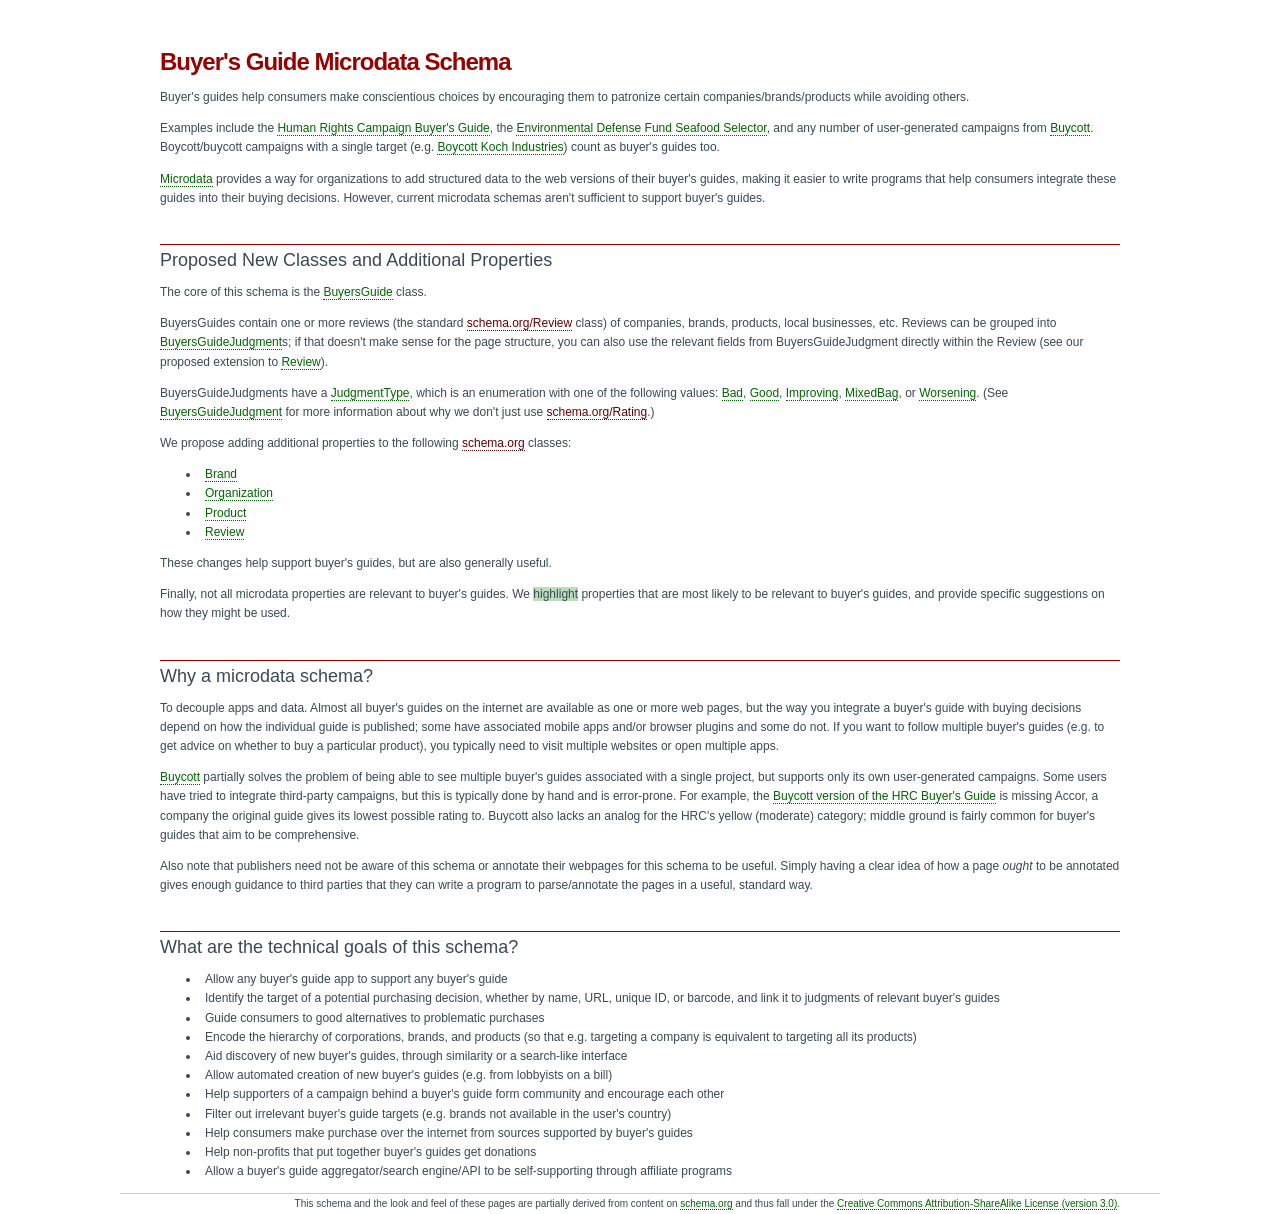
<file: schema/index.html>
<!DOCTYPE html>
<html lang="en">
<head>
    <meta http-equiv="Content-Type" content="text/html; charset=UTF-8">
    <title>Buyer's Guide Microdata Schema</title>
    <link rel="stylesheet" type="text/css"
          href="css/schemaorg.css">
</head>
<body>

  <div id="mainContent">
    <h1 class="page-title">Buyer's Guide Microdata Schema</h1>

    <p>Buyer's guides help consumers make conscientious choices by encouraging them to patronize certain companies/brands/products while avoiding others.</p>

    <p>Examples include the <a href="http://www.hrc.org/apps/buyersguide">Human Rights Campaign Buyer's Guide</a>, the <a href="http://seafood.edf.org/">Environmental Defense Fund Seafood Selector</a>, and any number of user-generated campaigns from <a href="http://buycott.com">Buycott</a>. Boycott/buycott campaigns with a single target (e.g. <a href="http://www.boycottkochbrothers.com/">Boycott Koch Industries</a>) count as buyer's guides too.</p>

    <p><a href="http://en.wikipedia.org/wiki/Microdata_(HTML)">Microdata</a> provides a way for organizations to add structured data to the web versions of their buyer's guides, making it easier to write programs that help consumers integrate these guides into their buying decisions. However, current microdata schemas aren't sufficient to support buyer's guides.</p>

    <h2>Proposed New Classes and Additional Properties</h2>

    <p>The core of this schema is the <a href="BuyersGuide">BuyersGuide</a> class.</p>

    <p>BuyersGuides contain one or more reviews (the standard <a href="http://schema.org/Review">schema.org/Review</a> class) of companies, brands, products, local businesses, etc. Reviews can be grouped into <a href="BuyersGuideJudgment">BuyersGuideJudgment</a>s; if that doesn't make sense for the page structure, you can also use the relevant fields from BuyersGuideJudgment directly within the Review (see our proposed extension to <a href="Review">Review</a>).</p>

    <p>BuyersGuideJudgments have a <a href="JudgmentType">JudgmentType</a>, which is an enumeration with one of the following values: <a href="Bad">Bad</a>, <a href="Good">Good</a>, <a href="Improving">Improving</a>, <a href="MixedBag">MixedBag</a>, or <a href="Worsening">Worsening</a>. (See <a href="BuyersGuideJudgment">BuyersGuideJudgment</a> for more information about why we don't just use <a href="http://schema.org/Rating">schema.org/Rating</a>.)</p>

    <p>We propose adding additional properties to the following <a href="http://schema.org/">schema.org</a> classes:</p>

    <ul>
      <li><a href="Brand">Brand</a>
      <li><a href="Organization">Organization</a>
      <li><a href="Product">Product</a>
      <li><a href="Review">Review</a>
    </ul>

    <p>These changes help support buyer's guides, but are also generally useful.</p>

    <p>Finally, not all microdata properties are relevant to buyer's guides. We <span class="relevant">highlight</span> properties that are most likely to be relevant to buyer's guides, and provide specific suggestions on how they might be used.</p>

    <h2>Why a microdata schema?</h2>

    <p>To decouple apps and data. Almost all buyer's guides on the internet are available as one or more web pages, but the way you integrate a buyer's guide with buying decisions depend on how the individual guide is published; some have associated mobile apps and/or browser plugins and some do not. If you want to follow multiple buyer's guides (e.g. to get advice on whether to buy a particular product), you typically need to visit multiple websites or open multiple apps.</p>

    <p><a href="http://buycott.com">Buycott</a> partially solves the problem of being able to see multiple buyer's guides associated with a single project, but supports only its own user-generated campaigns. Some users have tried to integrate third-party campaigns, but this is typically done by hand and is error-prone. For example, the <a href="http://www.buycott.com/campaign/375/2013-hrc-buying-guide-workplace-equality">Buycott version of the HRC Buyer's Guide</a> is missing Accor, a company the original guide gives its lowest possible rating to. Buycott also lacks an analog for the HRC's yellow (moderate) category; middle ground is fairly common for buyer's guides that aim to be comprehensive.</p>

    <p>Also note that publishers need not be aware of this schema or annotate their webpages for this schema to be useful. Simply having a clear idea of how a page <em>ought</em> to be annotated gives enough guidance to third parties that they can write a program to parse/annotate the pages in a useful, standard way.</p>

    <h2>What are the technical goals of this schema?</h2>

    <ul>
      <li>Allow any buyer's guide app to support any buyer's guide
      <li>Identify the target of a potential purchasing decision, whether by name, URL, unique ID, or barcode, and link it to judgments of relevant buyer's guides
      <li>Guide consumers to good alternatives to problematic purchases
      <li>Encode the hierarchy of corporations, brands, and products (so that e.g. targeting a company is equivalent to targeting all its products)
      <li>Aid discovery of new buyer's guides, through similarity or a search-like interface
      <li>Allow automated creation of new buyer's guides (e.g. from lobbyists on a bill)
      <li>Help supporters of a campaign behind a buyer's guide form community and encourage each other
      <li>Filter out irrelevant buyer's guide targets (e.g. brands not available in the user's country)
      <li>Help consumers make purchase over the internet from sources supported by buyer's guides
      <li>Help non-profits that put together buyer's guides get donations
      <li>Allow a buyer's guide aggregator/search engine/API to be self-supporting through affiliate programs
    </ul>

  </div>

  <div id="footer">
    This schema and the look and feel of these pages are partially derived from content on <a href="http://schema.org">schema.org</a> and thus fall under the <a href="http://creativecommons.org/licenses/by-sa/3.0/">Creative Commons Attribution-ShareAlike License (version 3.0)</a>.
  </div>

</body>
</html>
</file>
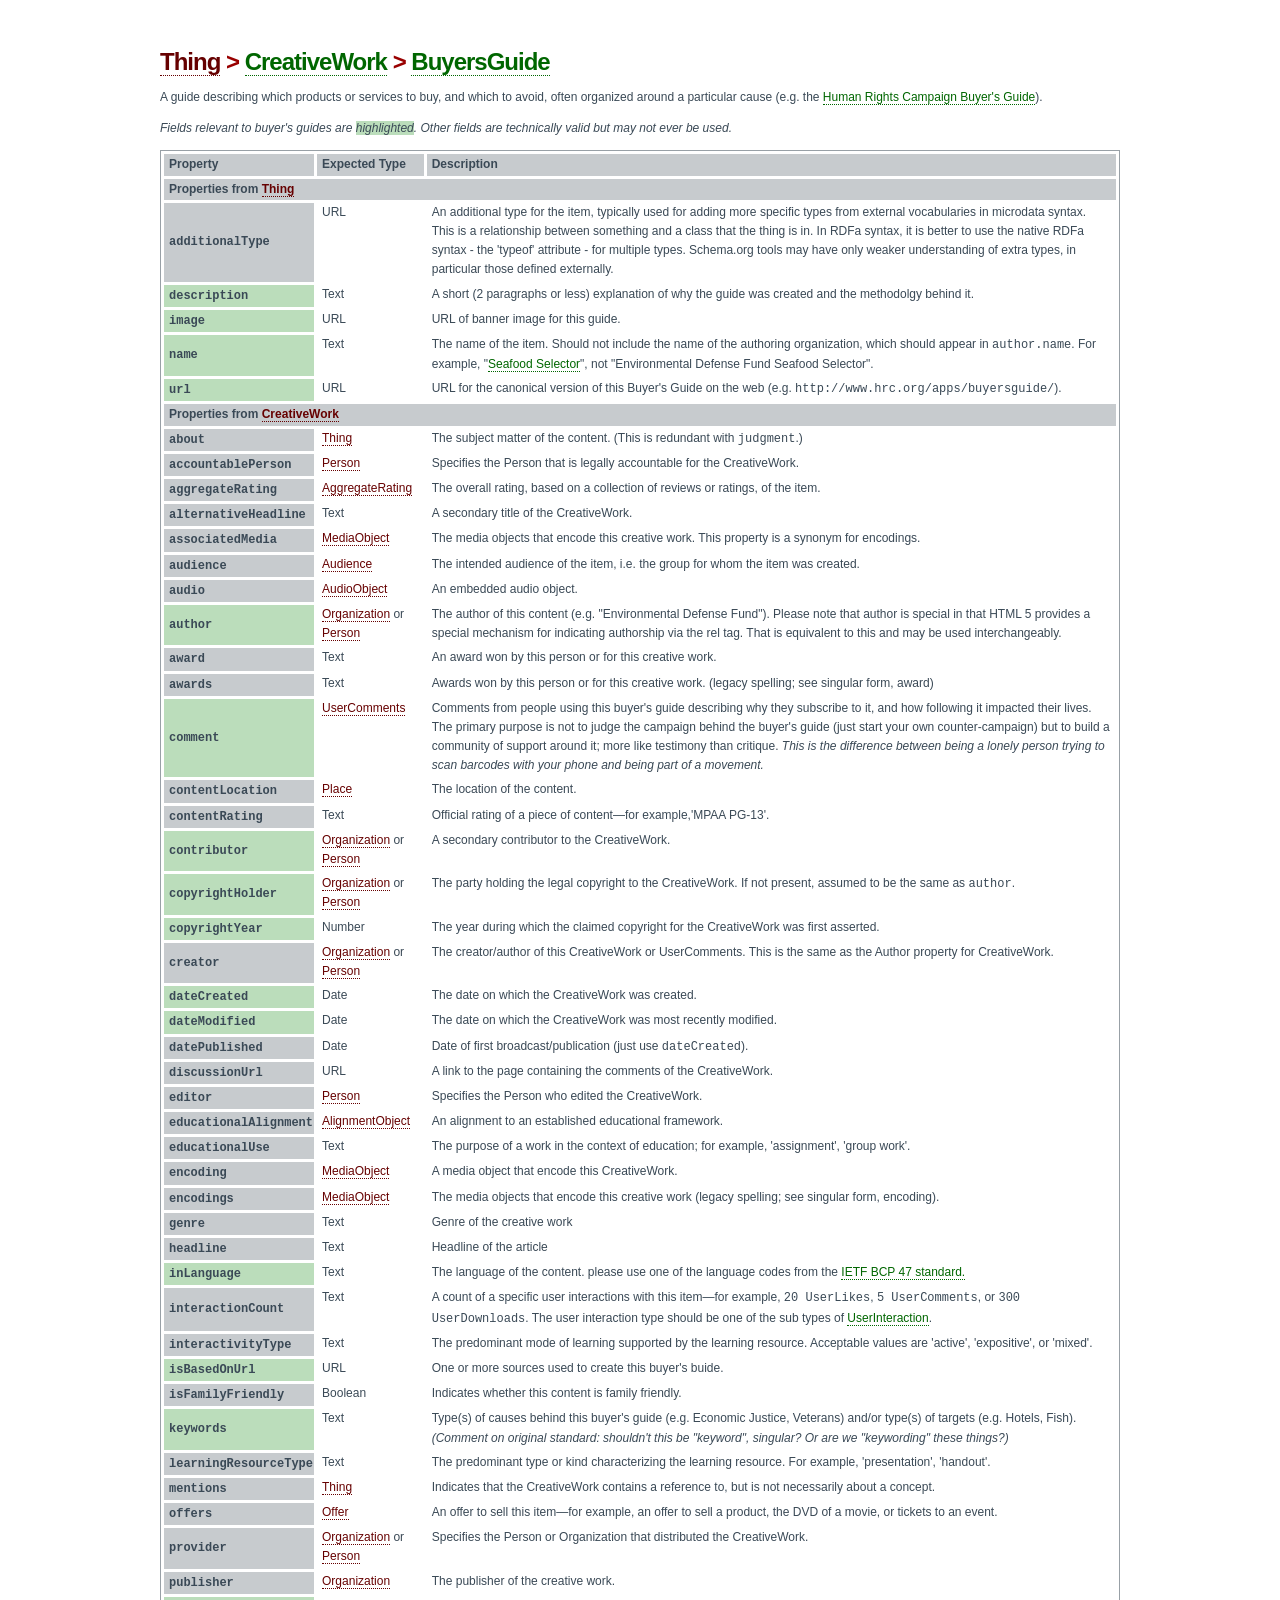
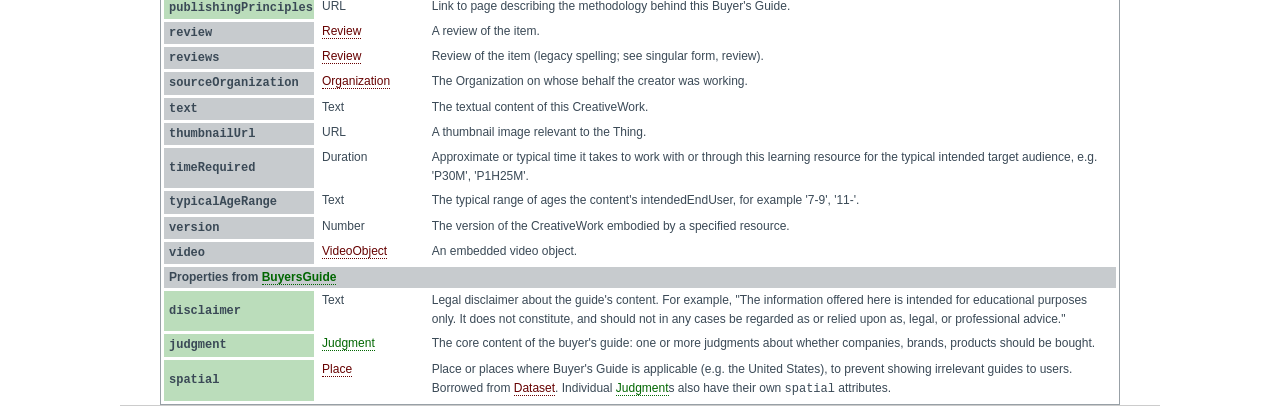
<file: schema/BuyersGuide.html>
<!DOCTYPE html>
<html lang="en">
<head>
    <meta http-equiv="Content-Type" content="text/html; charset=UTF-8">
    <title>BuyersGuide</title>
    <link rel="stylesheet" type="text/css"
          href="css/schemaorg.css">
</head>
<body>

  <div id="mainContent">


  <h1 class="page-title">


      <a href="http://schema.org/Thing">Thing</a>

      &gt;
      <a href="http://CreativeWork">CreativeWork</a>

      &gt;
      <a href="BuyersGuide">BuyersGuide</a>

  </h1>
  <p>A guide describing which products or services to buy, and which to avoid, often organized around a particular cause (e.g. the <a href="http://www.hrc.org/apps/buyersguide/">Human Rights Campaign Buyer's Guide</a>).</p>

  <p><em>Fields relevant to buyer's guides are <span class="relevant">highlighted</span>. Other fields are technically valid but may not ever be used.</em></p>

        <table cellspacing="3" class="definition-table">
        <thead><tr><th>Property</th><th>Expected Type</th><th>Description</th>
               </tr></thead>


        <thead class="supertype"><tr>
            <th class="supertype-name" colspan="3">Properties from <a href="http://schema.org/Thing">Thing</a></th></tr></thead>
        <tbody class="supertype">


        <tr><th class="prop-nam" scope="row">
          <code>additionalType</code></th>
          <td class="prop-ect">



                URL


          </td>
          <td class="prop-desc">An additional type for the item, typically used for adding more specific types from external vocabularies in microdata syntax. This is a relationship between something and a class that the thing is in. In RDFa syntax, it is better to use the native RDFa syntax - the 'typeof' attribute - for multiple types. Schema.org tools may have only weaker understanding of extra types, in particular those defined externally.</td>
        </tr>

        <tr><th class="prop-nam relevant" scope="row">
          <code>description</code></th>
          <td class="prop-ect">



                Text


          </td>
          <td class="prop-desc">A short (2 paragraphs or less) explanation of why the guide was created and the methodolgy behind it.</td>
        </tr>

        <tr><th class="prop-nam relevant" scope="row">
          <code>image</code></th>
          <td class="prop-ect">



                URL


          </td>
          <td class="prop-desc">URL of banner image for this guide.</td>
        </tr>

        <tr><th class="prop-nam relevant" scope="row">
          <code>name</code></th>
          <td class="prop-ect">



                Text


          </td>
          <td class="prop-desc">The name of the item. Should not include the name of the authoring organization, which should appear in <code>author.name</code>. For example, &quot;<a href="http://seafood.edf.org/">Seafood Selector</a>&quot;, not "Environmental Defense Fund Seafood Selector".</td>
        </tr>

        <tr><th class="prop-nam relevant" scope="row">
          <code>url</code></th>
          <td class="prop-ect">



                URL


          </td>
          <td class="prop-desc">URL for the canonical version of this Buyer's Guide on the web (e.g. <code>http://www.hrc.org/apps/buyersguide/</code>).</td>
        </tr>





        <thead class="supertype"><tr>
            <th class="supertype-name" colspan="3">Properties from <a href="http://schema.org/CreativeWork">CreativeWork</a></th></tr></thead>
        <tbody class="supertype">


        <tr><th class="prop-nam" scope="row">
          <code>about</code></th>
          <td class="prop-ect">



                <a href="http://schema.org/Thing">Thing</a>


          </td>
          <td class="prop-desc">The subject matter of the content. (This is redundant with <code>judgment</code>.)</td>
        </tr>

        <tr><th class="prop-nam" scope="row">
          <code>accountablePerson</code></th>
          <td class="prop-ect">



                <a href="http://schema.org/Person">Person</a>


          </td>
          <td class="prop-desc">Specifies the Person that is legally accountable for the CreativeWork.</td>
        </tr>

        <tr><th class="prop-nam" scope="row">
          <code>aggregateRating</code></th>
          <td class="prop-ect">



                <a href="http://schema.org/AggregateRating">AggregateRating</a>


          </td>
          <td class="prop-desc">The overall rating, based on a collection of reviews or ratings, of the item.</td>
        </tr>

        <tr><th class="prop-nam" scope="row">
          <code>alternativeHeadline</code></th>
          <td class="prop-ect">



                Text


          </td>
          <td class="prop-desc">A secondary title of the CreativeWork.</td>
        </tr>

        <tr><th class="prop-nam" scope="row">
          <code>associatedMedia</code></th>
          <td class="prop-ect">



                <a href="http://schema.org/MediaObject">MediaObject</a>


          </td>
          <td class="prop-desc">The media objects that encode this creative work. This property is a synonym for encodings.</td>
        </tr>

        <tr><th class="prop-nam" scope="row">
          <code>audience</code></th>
          <td class="prop-ect">



                <a href="http://schema.org/Audience">Audience</a>


          </td>
          <td class="prop-desc">The intended audience of the item, i.e. the group for whom the item was created.</td>
        </tr>

        <tr><th class="prop-nam" scope="row">
          <code>audio</code></th>
          <td class="prop-ect">



                <a href="http://schema.org/AudioObject">AudioObject</a>


          </td>
          <td class="prop-desc">An embedded audio object.</td>
        </tr>

        <tr><th class="prop-nam relevant" scope="row">
          <code>author</code></th>
          <td class="prop-ect">



                <a href="http://schema.org/Organization">Organization</a>


              or

                <a href="http://schema.org/Person">Person</a>


          </td>
          <td class="prop-desc">The author of this content (e.g. "Environmental Defense Fund"). Please note that author is special in that HTML 5 provides a special mechanism for indicating authorship via the rel tag. That is equivalent to this and may be used interchangeably.</td>
        </tr>

        <tr><th class="prop-nam" scope="row">
          <code>award</code></th>
          <td class="prop-ect">



                Text


          </td>
          <td class="prop-desc">An award won by this person or for this creative work.</td>
        </tr>

        <tr><th class="prop-nam" scope="row">
          <code>awards</code></th>
          <td class="prop-ect">



                Text


          </td>
          <td class="prop-desc">Awards won by this person or for this creative work. (legacy spelling; see singular form, award)</td>
        </tr>

        <tr><th class="prop-nam relevant" scope="row">
          <code>comment</code></th>
          <td class="prop-ect">



                <a href="http://schema.org/UserComments">UserComments</a>


          </td>
          <td class="prop-desc">Comments from people using this buyer's guide describing why they subscribe to it, and how following it impacted their lives. The primary purpose is not to judge the campaign behind the buyer's guide (just start your own counter-campaign) but to build a community of support around it; more like testimony than critique. <em>This is the difference between being a lonely person trying to scan barcodes with your phone and being part of a movement.</em></td>
        </tr>

        <tr><th class="prop-nam" scope="row">
          <code>contentLocation</code></th>
          <td class="prop-ect">



                <a href="http://schema.org/Place">Place</a>


          </td>
          <td class="prop-desc">The location of the content.</td>
        </tr>

        <tr><th class="prop-nam" scope="row">
          <code>contentRating</code></th>
          <td class="prop-ect">



                Text


          </td>
          <td class="prop-desc">Official rating of a piece of content&#x2014;for example,'MPAA PG-13'.</td>
        </tr>

        <tr><th class="prop-nam relevant" scope="row">
          <code>contributor</code></th>
          <td class="prop-ect">



                <a href="http://schema.org/Organization">Organization</a>


              or

                <a href="http://schema.org/Person">Person</a>


          </td>
          <td class="prop-desc">A secondary contributor to the CreativeWork.</td>
        </tr>

        <tr><th class="prop-nam relevant" scope="row">
          <code>copyrightHolder</code></th>
          <td class="prop-ect">



                <a href="http://schema.org/Organization">Organization</a>


              or

                <a href="http://schema.org/Person">Person</a>


          </td>
          <td class="prop-desc">The party holding the legal copyright to the CreativeWork. If not present, assumed to be the same as <code>author</code>.</td>
        </tr>

        <tr><th class="prop-nam relevant" scope="row">
          <code>copyrightYear</code></th>
          <td class="prop-ect">



                Number


          </td>
          <td class="prop-desc">The year during which the claimed copyright for the CreativeWork was first asserted.</td>
        </tr>

        <tr><th class="prop-nam" scope="row">
          <code>creator</code></th>
          <td class="prop-ect">



                <a href="http://schema.org/Organization">Organization</a>


              or

                <a href="http://schema.org/Person">Person</a>


          </td>
          <td class="prop-desc">The creator/author of this CreativeWork or UserComments. This is the same as the Author property for CreativeWork.</td>
        </tr>

        <tr><th class="prop-nam relevant" scope="row">
          <code>dateCreated</code></th>
          <td class="prop-ect">



                Date


          </td>
          <td class="prop-desc">The date on which the CreativeWork was created.</td>
        </tr>

        <tr><th class="prop-nam relevant" scope="row">
          <code>dateModified</code></th>
          <td class="prop-ect">



                Date


          </td>
          <td class="prop-desc">The date on which the CreativeWork was most recently modified.</td>
        </tr>

        <tr><th class="prop-nam" scope="row">
          <code>datePublished</code></th>
          <td class="prop-ect">



                Date


          </td>
          <td class="prop-desc">Date of first broadcast/publication (just use <code>dateCreated</code>).</td>
        </tr>

        <tr><th class="prop-nam" scope="row">
          <code>discussionUrl</code></th>
          <td class="prop-ect">



                URL


          </td>
          <td class="prop-desc">A link to the page containing the comments of the CreativeWork.</td>
        </tr>

        <tr><th class="prop-nam" scope="row">
          <code>editor</code></th>
          <td class="prop-ect">



                <a href="http://schema.org/Person">Person</a>


          </td>
          <td class="prop-desc">Specifies the Person who edited the CreativeWork.</td>
        </tr>

        <tr><th class="prop-nam" scope="row">
          <code>educationalAlignment</code></th>
          <td class="prop-ect">



                <a href="http://schema.org/AlignmentObject">AlignmentObject</a>


          </td>
          <td class="prop-desc">An alignment to an established educational framework.</td>
        </tr>

        <tr><th class="prop-nam" scope="row">
          <code>educationalUse</code></th>
          <td class="prop-ect">



                Text


          </td>
          <td class="prop-desc">The purpose of a work in the context of education; for example, 'assignment', 'group work'.</td>
        </tr>

        <tr><th class="prop-nam" scope="row">
          <code>encoding</code></th>
          <td class="prop-ect">



                <a href="http://schema.org/MediaObject">MediaObject</a>


          </td>
          <td class="prop-desc">A media object that encode this CreativeWork.</td>
        </tr>

        <tr><th class="prop-nam" scope="row">
          <code>encodings</code></th>
          <td class="prop-ect">



                <a href="http://schema.org/MediaObject">MediaObject</a>


          </td>
          <td class="prop-desc">The media objects that encode this creative work (legacy spelling; see singular form, encoding).</td>
        </tr>

        <tr><th class="prop-nam" scope="row">
          <code>genre</code></th>
          <td class="prop-ect">



                Text


          </td>
          <td class="prop-desc">Genre of the creative work</td>
        </tr>

        <tr><th class="prop-nam" scope="row">
          <code>headline</code></th>
          <td class="prop-ect">



                Text


          </td>
          <td class="prop-desc">Headline of the article</td>
        </tr>

        <tr><th class="prop-nam relevant" scope="row">
          <code>inLanguage</code></th>
          <td class="prop-ect">



                Text


          </td>
          <td class="prop-desc">The language of the content. please use one of the language codes from the <a href='http://tools.ietf.org/html/bcp47'>IETF BCP 47 standard.</a></td>
        </tr>

        <tr><th class="prop-nam" scope="row">
          <code>interactionCount</code></th>
          <td class="prop-ect">



                Text


          </td>
          <td class="prop-desc">A count of a specific user interactions with this item&#x2014;for example, <code>20 UserLikes</code>, <code>5 UserComments</code>, or <code>300 UserDownloads</code>. The user interaction type should be one of the sub types of <a href='UserInteraction'>UserInteraction</a>.</td>
        </tr>

        <tr><th class="prop-nam" scope="row">
          <code>interactivityType</code></th>
          <td class="prop-ect">



                Text


          </td>
          <td class="prop-desc">The predominant mode of learning supported by the learning resource. Acceptable values are 'active', 'expositive', or 'mixed'.</td>
        </tr>

        <tr><th class="prop-nam relevant" scope="row">
          <code>isBasedOnUrl</code></th>
          <td class="prop-ect">



                URL


          </td>
          <td class="prop-desc">One or more sources used to create this buyer's buide.</td>
        </tr>

        <tr><th class="prop-nam" scope="row">
          <code>isFamilyFriendly</code></th>
          <td class="prop-ect">



                Boolean


          </td>
          <td class="prop-desc">Indicates whether this content is family friendly.</td>
        </tr>

        <tr><th class="prop-nam relevant" scope="row">
          <code>keywords</code></th>
          <td class="prop-ect">



                Text


          </td>
          <td class="prop-desc">Type(s) of causes behind this buyer's guide (e.g. Economic Justice, Veterans) and/or type(s) of targets (e.g. Hotels, Fish). <em>(Comment on original standard: shouldn't this be "keyword", singular? Or are we "keywording" these things?)</td>
        </tr>

        <tr><th class="prop-nam" scope="row">
          <code>learningResourceType</code></th>
          <td class="prop-ect">



                Text


          </td>
          <td class="prop-desc">The predominant type or kind characterizing the learning resource. For example, 'presentation', 'handout'.</td>
        </tr>

        <tr><th class="prop-nam" scope="row">
          <code>mentions</code></th>
          <td class="prop-ect">



                <a href="http://schema.org/Thing">Thing</a>


          </td>
          <td class="prop-desc">Indicates that the CreativeWork contains a reference to, but is not necessarily about a concept.</td>
        </tr>

        <tr><th class="prop-nam" scope="row">
          <code>offers</code></th>
          <td class="prop-ect">



                <a href="http://schema.org/Offer">Offer</a>


          </td>
          <td class="prop-desc">An offer to sell this item&#x2014;for example, an offer to sell a product, the DVD of a movie, or tickets to an event.</td>
        </tr>

        <tr><th class="prop-nam" scope="row">
          <code>provider</code></th>
          <td class="prop-ect">



                <a href="http://schema.org/Organization">Organization</a>


              or

                <a href="http://schema.org/Person">Person</a>


          </td>
          <td class="prop-desc">Specifies the Person or Organization that distributed the CreativeWork.</td>
        </tr>

        <tr><th class="prop-nam" scope="row">
          <code>publisher</code></th>
          <td class="prop-ect">



                <a href="http://schema.org/Organization">Organization</a>


          </td>
          <td class="prop-desc">The publisher of the creative work.</td>
        </tr>

        <tr><th class="prop-nam relevant" scope="row">
          <code>publishingPrinciples</code></th>
          <td class="prop-ect">



                URL


          </td>
          <td class="prop-desc">Link to page describing the methodology behind this Buyer's Guide.</td>
        </tr>

        <tr><th class="prop-nam" scope="row">
          <code>review</code></th>
          <td class="prop-ect">



                <a href="http://schema.org/Review">Review</a>


          </td>
          <td class="prop-desc">A review of the item.</td>
        </tr>

        <tr><th class="prop-nam" scope="row">
          <code>reviews</code></th>
          <td class="prop-ect">



                <a href="http://schema.org/Review">Review</a>


          </td>
          <td class="prop-desc">Review of the item (legacy spelling; see singular form, review).</td>
        </tr>

        <tr><th class="prop-nam" scope="row">
          <code>sourceOrganization</code></th>
          <td class="prop-ect">



                <a href="http://schema.org/Organization">Organization</a>


          </td>
          <td class="prop-desc">The Organization on whose behalf the creator was working.</td>
        </tr>

        <tr><th class="prop-nam" scope="row">
          <code>text</code></th>
          <td class="prop-ect">



                Text


          </td>
          <td class="prop-desc">The textual content of this CreativeWork.</td>
        </tr>

        <tr><th class="prop-nam" scope="row">
          <code>thumbnailUrl</code></th>
          <td class="prop-ect">



                URL


          </td>
          <td class="prop-desc">A thumbnail image relevant to the Thing.</td>
        </tr>

        <tr><th class="prop-nam" scope="row">
          <code>timeRequired</code></th>
          <td class="prop-ect">



                Duration


          </td>
          <td class="prop-desc">Approximate or typical time it takes to work with or through this learning resource for the typical intended target audience, e.g. 'P30M', 'P1H25M'.</td>
        </tr>

        <tr><th class="prop-nam" scope="row">
          <code>typicalAgeRange</code></th>
          <td class="prop-ect">



                Text


          </td>
          <td class="prop-desc">The typical range of ages the content's intendedEndUser, for example '7-9', '11-'.</td>
        </tr>

        <tr><th class="prop-nam" scope="row">
          <code>version</code></th>
          <td class="prop-ect">



                Number


          </td>
          <td class="prop-desc">The version of the CreativeWork embodied by a specified resource.</td>
        </tr>

        <tr><th class="prop-nam" scope="row">
          <code>video</code></th>
          <td class="prop-ect">



                <a href="http://schema.org/VideoObject">VideoObject</a>


          </td>
          <td class="prop-desc">An embedded video object.</td>
        </tr>





        <thead class="supertype"><tr>
            <th class="supertype-name" colspan="3">Properties from <a href="BuyersGuide">BuyersGuide</a></th></tr></thead>
        <tbody class="supertype">


        <tr><th class="prop-nam relevant" scope="row">
          <code>disclaimer</code></th>
          <td class="prop-ect">



                Text


          </td>
          <td class="prop-desc">Legal disclaimer about the guide's content. For example, "The information offered here is intended for educational purposes only. It does not constitute, and should not in any cases be regarded as or relied upon as, legal, or professional advice."</td>
        </tr>

        <tr><th class="prop-nam relevant" scope="row">
          <code>judgment</code></th>
          <td class="prop-ect">



                <a href="Judgment">Judgment</a>


          </td>
          <td class="prop-desc">The core content of the buyer's guide: one or more judgments about whether companies, brands, products should be bought.</td>
        </tr>

        <tr><th class="prop-nam relevant" scope="row">
          <code>spatial</code></th>
          <td class="prop-ect">



                <a href="http://schema.org/Place">Place</a>


          </td>
          <td class="prop-desc">Place or places where Buyer's Guide is applicable (e.g. the United States), to prevent showing irrelevant guides to users. Borrowed from <a href="http://schema.org/Dataset">Dataset</a>. Individual <a href="Judgment">Judgment</a>s also have their own <code>spatial</code> attributes.</td>
        </tr>


         </table>

  </div>

</body>
</html>
</file>
<file: schema/css/schemaorg.css>
/* -- page structure -- */
#mainContent
{
/* margin: 0 50px 15px 50px; */
padding-bottom: 5px;
border-bottom: solid 1px #CCCCCC;
text-align: left;
}
#mainContent, #footer {
 max-width: 960px;
 min-width: 350px;
 margin: 0 auto;
}
#footer
{
text-align: right;
font-size: x-small;
}

/* -- general -- */
body
{
color: #3A4956;
font-size: 75%;
font-family: "Lucida Grande" , "Lucida Sans Unicode" , Verdana, Tahoma, Arial, sans-serif;
line-height: 160%;
margin: 0;
padding: 0;
text-align: center;
}
code
{
font-family: Courier, monospace;
}
h1
{
font: bold 24px Helvetica, Arial, sans-serif;
color: #990000;
letter-spacing: -1px;
margin: 2em 0 0 0;
}
h2
{
border-top: 1px solid #990000;
padding-top: 5px;
clear: both, color: #990000;
font: normal 18px Helvetica, Arial, sans-serif;
margin: 2em 0 0 0;
}
h3
{
font-size: 12px;
color: #660000;
margin: 1em 0 0 0;
position: relative;
top: 8px;
}
hr
{
border: none;
height: 1px;
background: #ccc;
margin: 2em 0 4em 0;
}
p
{
margin: 1em 0 0 0;
}
pre
{
font-family: Courier, monospace;
font-size: 120%;
background: #E1E1E1;
width: auto;
padding: 5px 5px 5px 10px;
margin: 1em 0 0 0;
text-align: left;
overflow: auto;
}



/* -- main content -- */
#mainContent
{
font-size: 100%;
}
#mainContent ul li
{
list-style: inherit;
padding: 0 0 0 5px;
margin: 0;
}
a:link
{
color: #006600;
text-decoration: none;
border-bottom: dotted 1px #006600;
}
a:visited
{
color: #009900;
text-decoration: none;
border-bottom: dotted 1px #009900;
}
a:hover
{
border-bottom: none;
color: #fff;
background-color: #006600;
text-decoration: none;
}
a[href^="http://schema.org/"]:link
{
color: #660000;
text-decoration: none;
border-bottom: dotted 1px #660000;
}
a[href^="http://schema.org/"]:visited
{
color: #990000;
text-decoration: none;
border-bottom: dotted 1px #990000;
}
a[href^="http://schema.org/"]:hover
{
border-bottom: none;
color: #fff;
background-color: #660000;
text-decoration: none;
}



#mainContent blockquote
{
padding: 0 0 0 15px;
margin: 10px 0 10px 15px;
width: auto;
float: right;
border-left: thin dotted #000;
}


/* -- faq -- */
.faq p, .faq pre, .faq ul, .faq table, .faq
{
margin: .5em 0 0 50px;
padding-top: 0px;
padding-bottom: 2px;
}
.faq h1
{
margin-bottom: 1em;
}
.faq ul, .faq ol
{
padding-left: 30px;
margin-left: 50px;
}
#mainContent .question
{
font-weight: bold;
margin: 1.5em 0 0 0;
padding-top: 0px;
padding-bottom: 2px;
}

/* -- types -- */
table.definition-table
{
margin: 1em 0 0 0;
border: 1px solid #98A0A6;
}
.definition-table th
{
text-align: left;
background: #C7CBCE;
padding-left: 5px;
}
.definition-table th.relevant
{
background: #BBDDBB;
}
.definition-table td
{
padding: 0 5px 2px 5px;
margin: 0;
vertical-align: top;
}
.definition-table td p
{
padding: 0 0 .6em 0;
margin: 0;
}
.definition-table td ul
{
padding-top: 0;
margin-top: 0;
}
.definition-table tr.alt
{
background: #E9EAEB;
}

/* -- hierarchy -- */
table.h, .h tr, .h td
{
border: none;
margin: 0;
padding: 0;
border-collapse: collapse
}
.h .space
{
width: 20px
}
.h .bar
{
background-color: #000;
width: 1px
}
.h .tc
{
text-indent: -21px;
padding-left: 21px
}

/* -- other -- */
.backtotop, .faq .backtotop
{
float: right;
clear: both;
padding: 3em 0 0 4em;
padding: 0;
font-size: 90%;
}
.date, .faq .date
{
color: #BFC3C7;
text-align: right;
font-size: x-small;
clear: both;
padding-top: 4em;
}
.version
{
color: #BFC3C7;
text-align: right;
font-size: x-small;
clear: both;
padding-top: 1em;
}
#mainContent, #footer, #pageHeader h1, .wrapper {
 max-width: 960px;
 min-width: 350px;
 margin: 0 auto !important;
 padding: 0 40px;
}
.relevant {
background-color: #BBDDBB;
}
</file>
